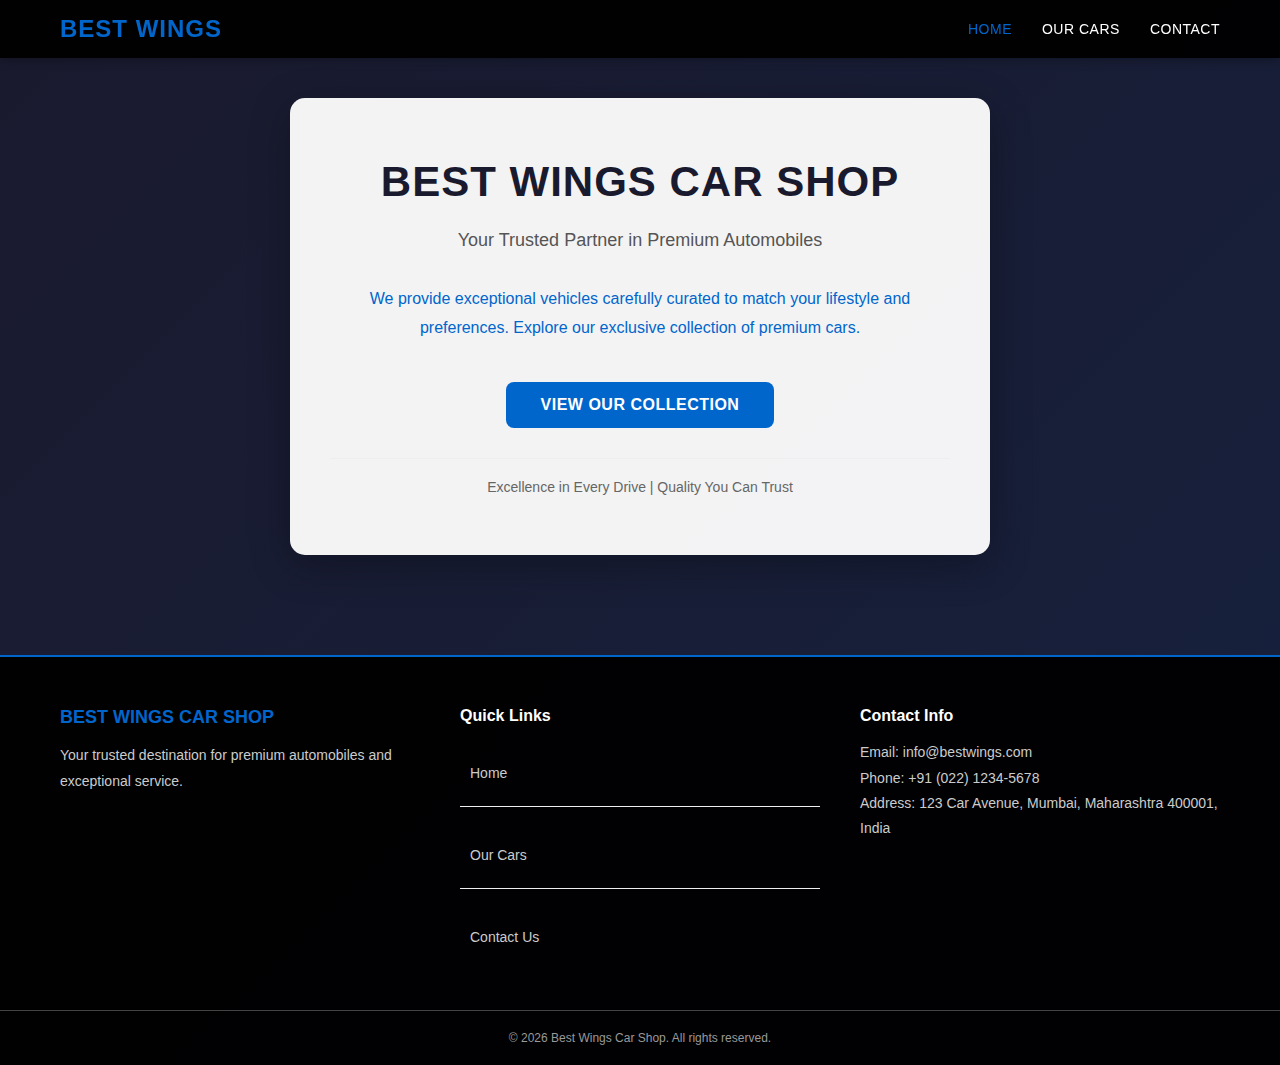
<file: vscode/index.html>
<!DOCTYPE html>
<html lang="en">
<head>
    <meta charset="UTF-8">
    <meta name="viewport" content="width=device-width, initial-scale=1.0">
    <title>Home - Best Wings Car Shop</title>
    <link rel="stylesheet" href="css/style.css">
</head>
<body>
    <header class="navbar">
        <div class="nav-container">
            <a href="index.html" class="logo">BEST WINGS</a>
            <nav class="nav-menu">
                <a href="index.html" class="nav-link active">Home</a>
                <a href="carlist-new.html" class="nav-link">Our Cars</a>
                <a href="#contact" class="nav-link">Contact</a>
            </nav>
        </div>
    </header>

    <div class="hero-section">
        <h1>BEST WINGS CAR SHOP</h1>
        <h2>Your Trusted Partner in Premium Automobiles</h2>
        <p class="description">We provide exceptional vehicles carefully curated to match your lifestyle and preferences. Explore our exclusive collection of premium cars.</p>
        <div class="button-group">
            <a href="carlist-new.html"><button class="btn-primary">View Our Collection</button></a>
        </div>
        <p class="tagline">Excellence in Every Drive | Quality You Can Trust</p>
    </div>

    <footer class="footer">
        <div class="footer-container">
            <div class="footer-section">
                <h3>BEST WINGS CAR SHOP</h3>
                <p>Your trusted destination for premium automobiles and exceptional service.</p>
            </div>
            <div class="footer-section">
                <h4>Quick Links</h4>
                <ul>
                    <li><a href="index.html">Home</a></li>
                    <li><a href="carlist-new.html">Our Cars</a></li>
                    <li><a href="#contact">Contact Us</a></li>
                </ul>
            </div>
            <div class="footer-section">
                <h4>Contact Info</h4>
                <p>Email: info@bestwings.com</p>
                <p>Phone: +91 (022) 1234-5678</p>
                <p>Address: 123 Car Avenue, Mumbai, Maharashtra 400001, India</p>
            </div>
        </div>
        <div class="footer-bottom">
            <p>&copy; 2026 Best Wings Car Shop. All rights reserved.</p>
        </div>
    </footer>
</body>
</html>
</file>
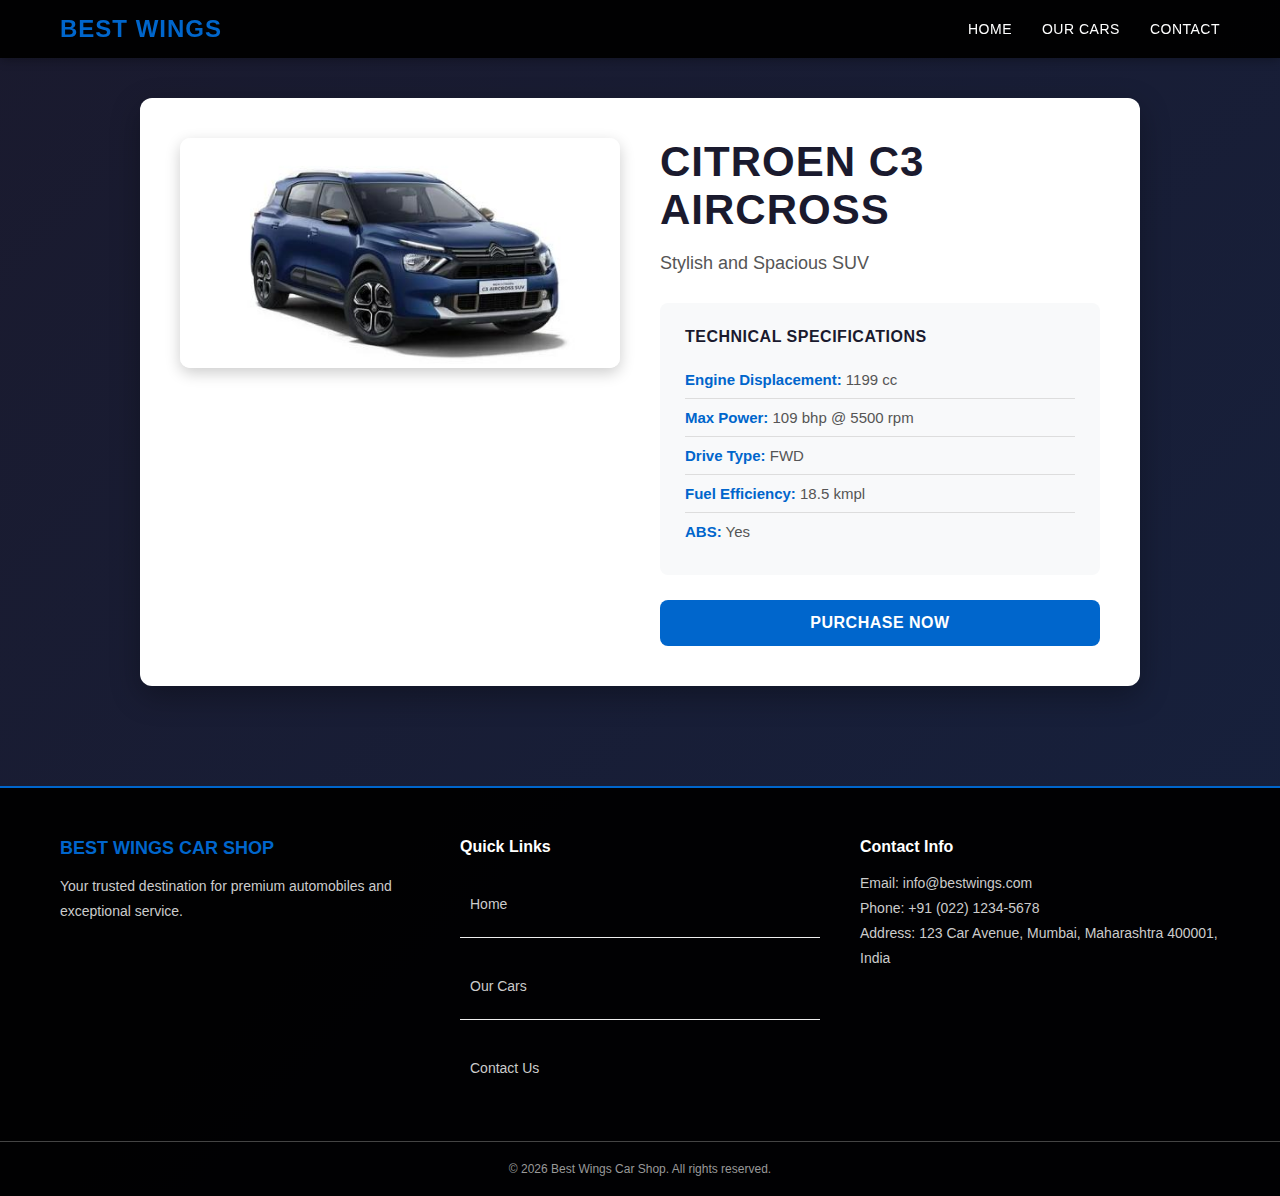
<file: vscode/car-citroen.html>
<!DOCTYPE html>
<html lang="en">
<head>
    <meta charset="UTF-8">
    <meta name="viewport" content="width=device-width, initial-scale=1.0">
    <title>Citroen C3 Aircross - Best Wings Car Shop</title>
    <link rel="stylesheet" href="css/style.css">
</head>
<body>
    <header class="navbar">
        <div class="nav-container">
            <a href="index.html" class="logo">BEST WINGS</a>
            <nav class="nav-menu">
                <a href="index.html" class="nav-link">Home</a>
                <a href="carlist.html" class="nav-link">Our Cars</a>
                <a href="#contact" class="nav-link">Contact</a>
            </nav>
        </div>
    </header>

    <div class="car-container">
        <div class="car-section">
            <div class="car-image-wrapper">
                <img src="images/citroen-c3-aircross.jpg" alt="Citroen C3 Aircross">
            </div>

            <div class="car-details">
                <h1>CITROEN C3 AIRCROSS</h1>
                <h2>Stylish and Spacious SUV</h2>

                <div class="specs">
                    <div class="specs-title">Technical Specifications</div>
                    
                    <div class="spec-item">
                        <span class="spec-label">Engine Displacement:</span> 1199 cc
                    </div>
                    <div class="spec-item">
                        <span class="spec-label">Max Power:</span> 109 bhp @ 5500 rpm
                    </div>
                    <div class="spec-item">
                        <span class="spec-label">Drive Type:</span> FWD
                    </div>
                    <div class="spec-item">
                        <span class="spec-label">Fuel Efficiency:</span> 18.5 kmpl
                    </div>
                    <div class="spec-item">
                        <span class="spec-label">ABS:</span> Yes
                    </div>
                </div>

                <a href="purchase.html"><button class="buy-button">Purchase Now</button></a>
            </div>
        </div>
    </div>

    <footer class="footer">
        <div class="footer-container">
            <div class="footer-section">
                <h3>BEST WINGS CAR SHOP</h3>
                <p>Your trusted destination for premium automobiles and exceptional service.</p>
            </div>
            <div class="footer-section">
                <h4>Quick Links</h4>
                <ul>
                    <li><a href="index.html">Home</a></li>
                    <li><a href="carlist.html">Our Cars</a></li>
                    <li><a href="#contact">Contact Us</a></li>
                </ul>
            </div>
            <div class="footer-section">
                <h4>Contact Info</h4>
                <p>Email: info@bestwings.com</p>
                <p>Phone: +91 (022) 1234-5678</p>
                <p>Address: 123 Car Avenue, Mumbai, Maharashtra 400001, India</p>
            </div>
        </div>
        <div class="footer-bottom">
            <p>&copy; 2026 Best Wings Car Shop. All rights reserved.</p>
        </div>
    </footer>
</body>
</html>
</file>
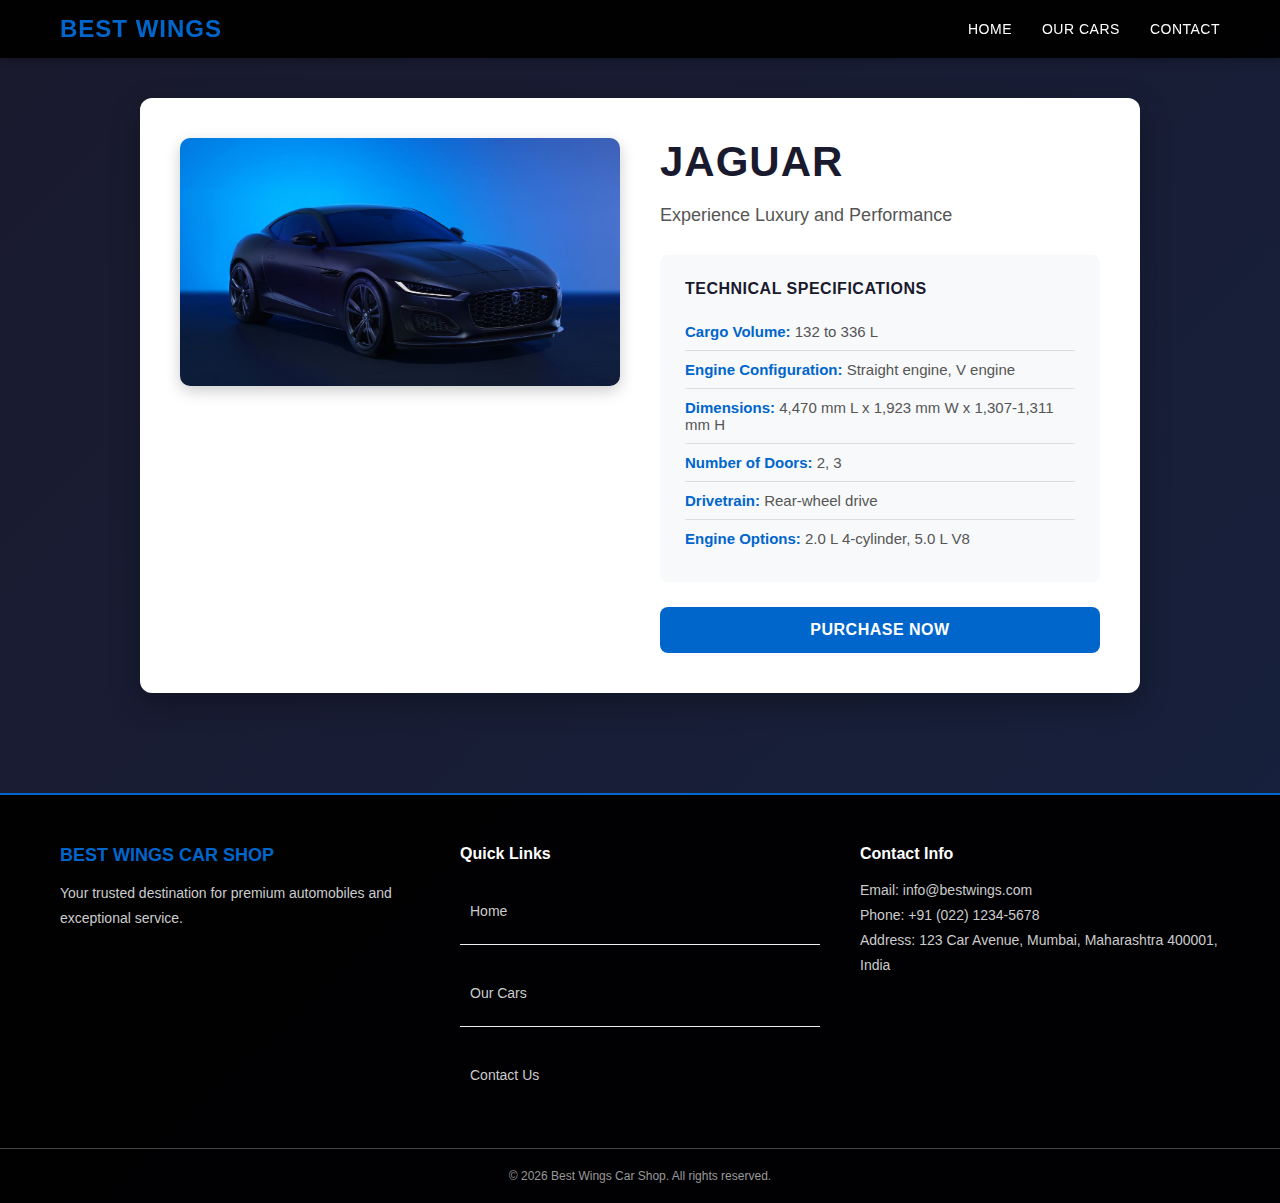
<file: vscode/car-jaguar.html>
<!DOCTYPE html>
<html lang="en">
<head>
    <meta charset="UTF-8">
    <meta name="viewport" content="width=device-width, initial-scale=1.0">
    <title>Jaguar - Best Wings Car Shop</title>
    <link rel="stylesheet" href="css/style.css">
</head>
<body>
    <header class="navbar">
        <div class="nav-container">
            <a href="index.html" class="logo">BEST WINGS</a>
            <nav class="nav-menu">
                <a href="index.html" class="nav-link">Home</a>
                <a href="carlist.html" class="nav-link">Our Cars</a>
                <a href="#contact" class="nav-link">Contact</a>
            </nav>
        </div>
    </header>

    <div class="car-container">
        <div class="car-section">
            <div class="car-image-wrapper">
                <img src="images/jaguar.jpg" alt="Jaguar">
            </div>

            <div class="car-details">
                <h1>JAGUAR</h1>
                <h2>Experience Luxury and Performance</h2>

                <div class="specs">
                    <div class="specs-title">Technical Specifications</div>
                    
                    <div class="spec-item">
                        <span class="spec-label">Cargo Volume:</span> 132 to 336 L
                    </div>
                    <div class="spec-item">
                        <span class="spec-label">Engine Configuration:</span> Straight engine, V engine
                    </div>
                    <div class="spec-item">
                        <span class="spec-label">Dimensions:</span> 4,470 mm L x 1,923 mm W x 1,307-1,311 mm H
                    </div>
                    <div class="spec-item">
                        <span class="spec-label">Number of Doors:</span> 2, 3
                    </div>
                    <div class="spec-item">
                        <span class="spec-label">Drivetrain:</span> Rear-wheel drive
                    </div>
                    <div class="spec-item">
                        <span class="spec-label">Engine Options:</span> 2.0 L 4-cylinder, 5.0 L V8
                    </div>
                </div>

                <a href="purchase.html"><button class="buy-button">Purchase Now</button></a>
            </div>
        </div>
    </div>

    <footer class="footer">
        <div class="footer-container">
            <div class="footer-section">
                <h3>BEST WINGS CAR SHOP</h3>
                <p>Your trusted destination for premium automobiles and exceptional service.</p>
            </div>
            <div class="footer-section">
                <h4>Quick Links</h4>
                <ul>
                    <li><a href="index.html">Home</a></li>
                    <li><a href="carlist.html">Our Cars</a></li>
                    <li><a href="#contact">Contact Us</a></li>
                </ul>
            </div>
            <div class="footer-section">
                <h4>Contact Info</h4>
                <p>Email: info@bestwings.com</p>
                <p>Phone: +91 (022) 1234-5678</p>
                <p>Address: 123 Car Avenue, Mumbai, Maharashtra 400001, India</p>
            </div>
        </div>
        <div class="footer-bottom">
            <p>&copy; 2026 Best Wings Car Shop. All rights reserved.</p>
        </div>
    </footer>
</body>
</html>
</file>
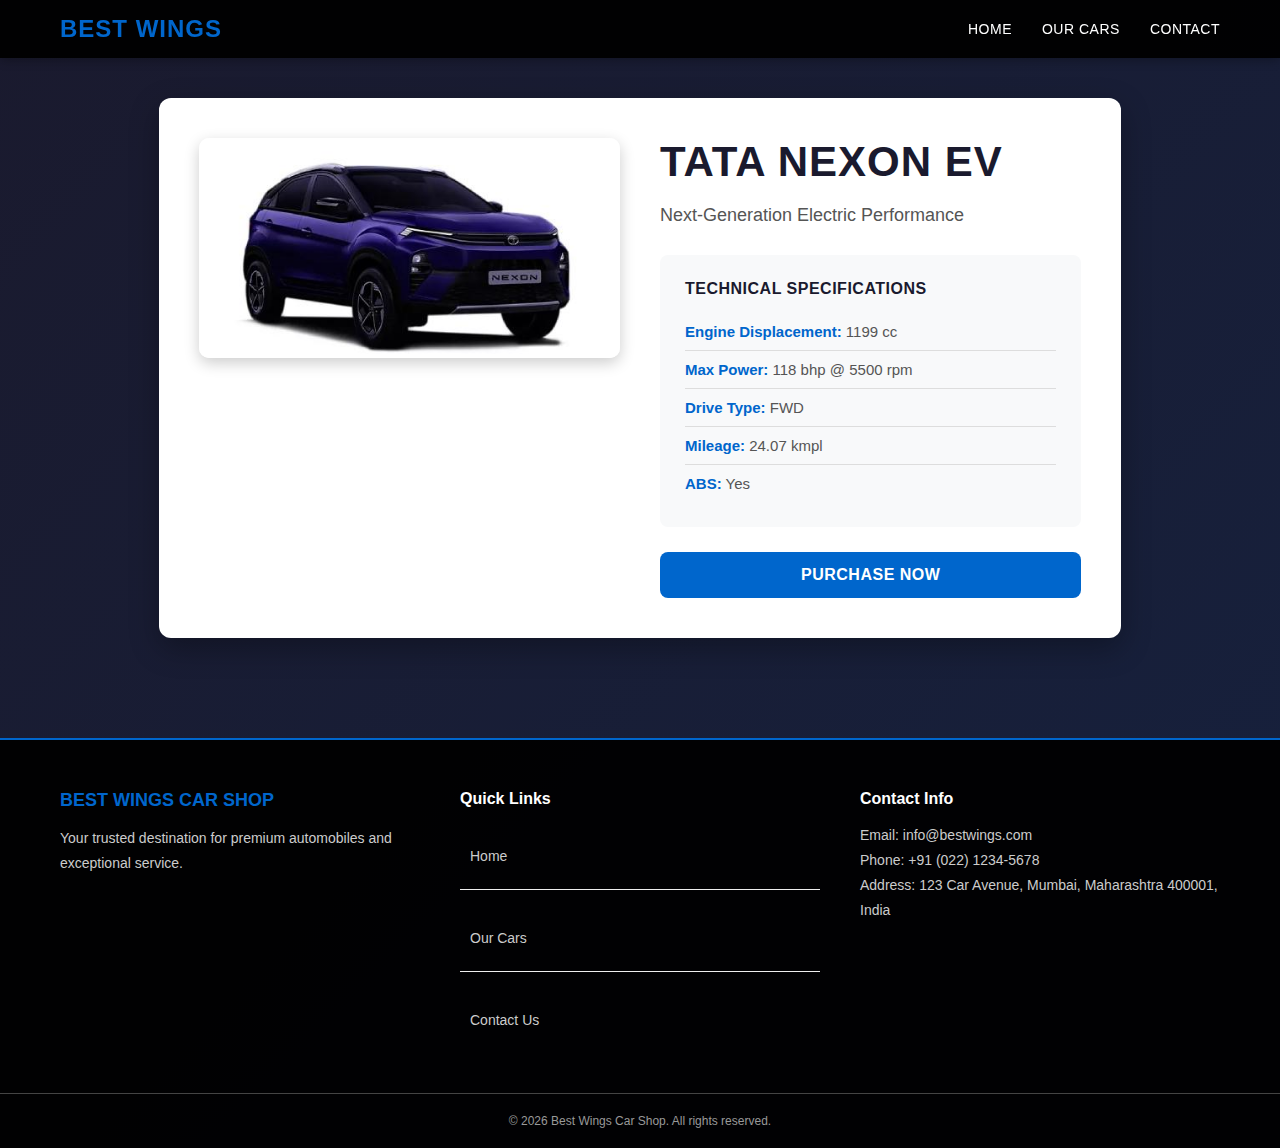
<file: vscode/car-nexon-ev.html>
<!DOCTYPE html>
<html lang="en">
<head>
    <meta charset="UTF-8">
    <meta name="viewport" content="width=device-width, initial-scale=1.0">
    <title>Tata Nexon EV - Best Wings Car Shop</title>
    <link rel="stylesheet" href="css/style.css">
</head>
<body>
    <header class="navbar">
        <div class="nav-container">
            <a href="index.html" class="logo">BEST WINGS</a>
            <nav class="nav-menu">
                <a href="index.html" class="nav-link">Home</a>
                <a href="carlist.html" class="nav-link">Our Cars</a>
                <a href="#contact" class="nav-link">Contact</a>
            </nav>
        </div>
    </header>

    <div class="car-container">
        <div class="car-section">
            <div class="car-image-wrapper">
                <img src="images/tatanexon5.jpg" alt="Tata Nexon EV">
            </div>

            <div class="car-details">
                <h1>TATA NEXON EV</h1>
                <h2>Next-Generation Electric Performance</h2>

                <div class="specs">
                    <div class="specs-title">Technical Specifications</div>
                    
                    <div class="spec-item">
                        <span class="spec-label">Engine Displacement:</span> 1199 cc
                    </div>
                    <div class="spec-item">
                        <span class="spec-label">Max Power:</span> 118 bhp @ 5500 rpm
                    </div>
                    <div class="spec-item">
                        <span class="spec-label">Drive Type:</span> FWD
                    </div>
                    <div class="spec-item">
                        <span class="spec-label">Mileage:</span> 24.07 kmpl
                    </div>
                    <div class="spec-item">
                        <span class="spec-label">ABS:</span> Yes
                    </div>
                </div>

                <a href="purchase.html"><button class="buy-button">Purchase Now</button></a>
            </div>
        </div>
    </div>

    <footer class="footer">
        <div class="footer-container">
            <div class="footer-section">
                <h3>BEST WINGS CAR SHOP</h3>
                <p>Your trusted destination for premium automobiles and exceptional service.</p>
            </div>
            <div class="footer-section">
                <h4>Quick Links</h4>
                <ul>
                    <li><a href="index.html">Home</a></li>
                    <li><a href="carlist.html">Our Cars</a></li>
                    <li><a href="#contact">Contact Us</a></li>
                </ul>
            </div>
            <div class="footer-section">
                <h4>Contact Info</h4>
                <p>Email: info@bestwings.com</p>
                <p>Phone: +91 (022) 1234-5678</p>
                <p>Address: 123 Car Avenue, Mumbai, Maharashtra 400001, India</p>
            </div>
        </div>
        <div class="footer-bottom">
            <p>&copy; 2026 Best Wings Car Shop. All rights reserved.</p>
        </div>
    </footer>
</body>
</html>
</file>
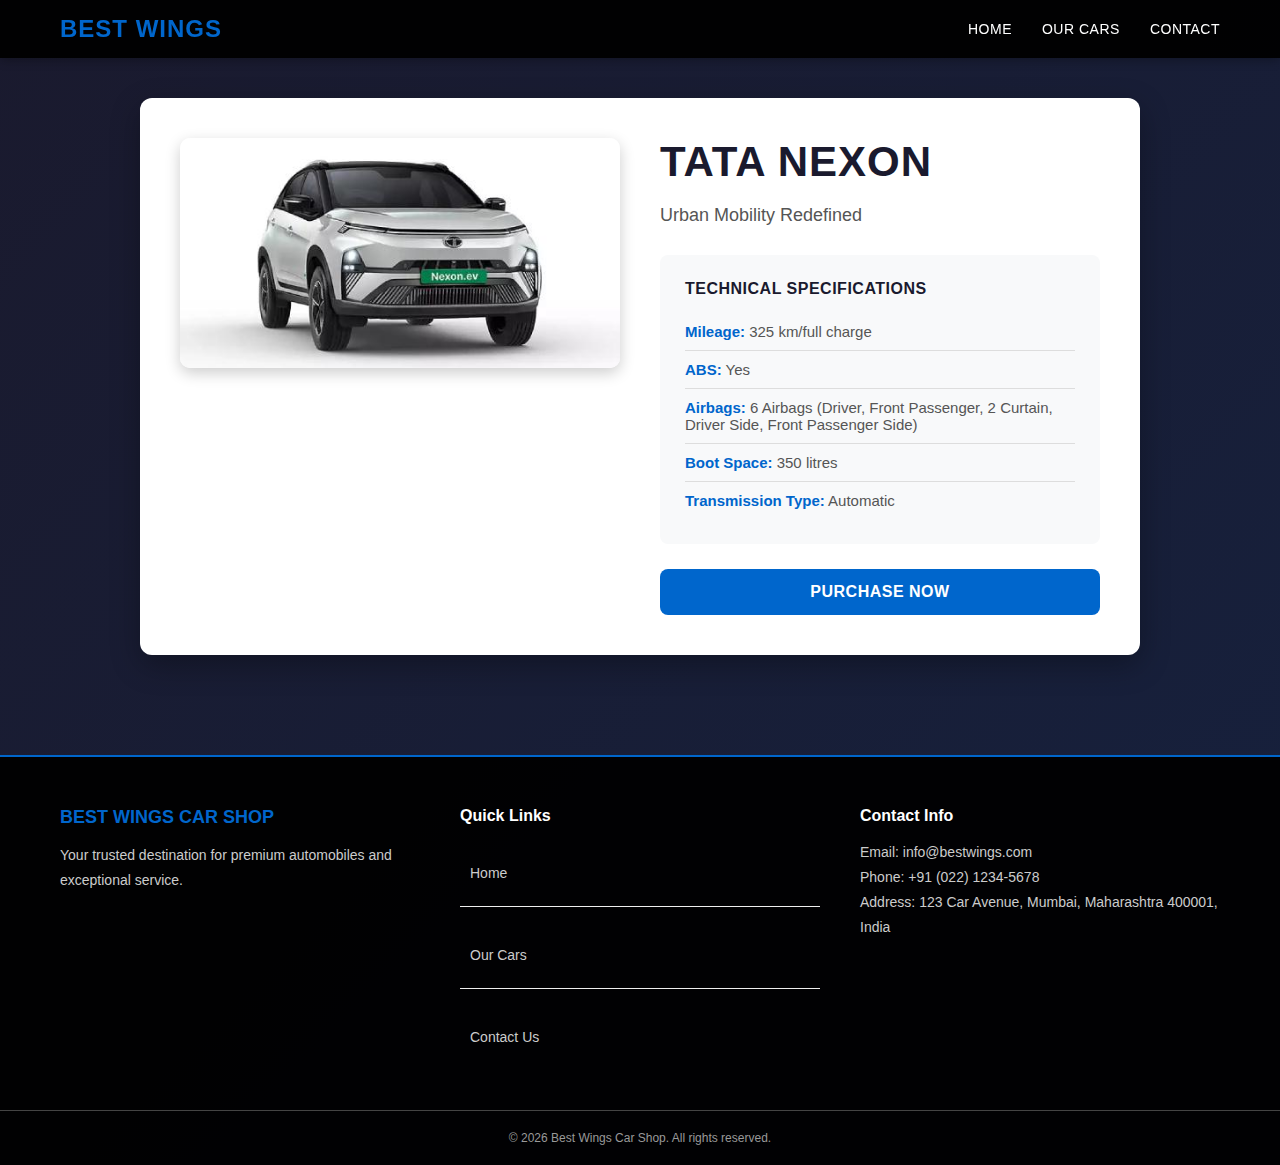
<file: vscode/car-nexon.html>
<!DOCTYPE html>
<html lang="en">
<head>
    <meta charset="UTF-8">
    <meta name="viewport" content="width=device-width, initial-scale=1.0">
    <title>Tata Nexon - Best Wings Car Shop</title>
    <link rel="stylesheet" href="css/style.css">
</head>
<body>
    <header class="navbar">
        <div class="nav-container">
            <a href="index.html" class="logo">BEST WINGS</a>
            <nav class="nav-menu">
                <a href="index.html" class="nav-link">Home</a>
                <a href="carlist.html" class="nav-link">Our Cars</a>
                <a href="#contact" class="nav-link">Contact</a>
            </nav>
        </div>
    </header>

    <div class="car-container">
        <div class="car-section">
            <div class="car-image-wrapper">
                <img src="images/tata-nexon-ev-facelift.jpg" alt="Tata Nexon">
            </div>

            <div class="car-details">
                <h1>TATA NEXON</h1>
                <h2>Urban Mobility Redefined</h2>

                <div class="specs">
                    <div class="specs-title">Technical Specifications</div>
                    
                    <div class="spec-item">
                        <span class="spec-label">Mileage:</span> 325 km/full charge
                    </div>
                    <div class="spec-item">
                        <span class="spec-label">ABS:</span> Yes
                    </div>
                    <div class="spec-item">
                        <span class="spec-label">Airbags:</span> 6 Airbags (Driver, Front Passenger, 2 Curtain, Driver Side, Front Passenger Side)
                    </div>
                    <div class="spec-item">
                        <span class="spec-label">Boot Space:</span> 350 litres
                    </div>
                    <div class="spec-item">
                        <span class="spec-label">Transmission Type:</span> Automatic
                    </div>
                </div>

                <a href="purchase.html"><button class="buy-button">Purchase Now</button></a>
            </div>
        </div>
    </div>

    <footer class="footer">
        <div class="footer-container">
            <div class="footer-section">
                <h3>BEST WINGS CAR SHOP</h3>
                <p>Your trusted destination for premium automobiles and exceptional service.</p>
            </div>
            <div class="footer-section">
                <h4>Quick Links</h4>
                <ul>
                    <li><a href="index.html">Home</a></li>
                    <li><a href="carlist.html">Our Cars</a></li>
                    <li><a href="#contact">Contact Us</a></li>
                </ul>
            </div>
            <div class="footer-section">
                <h4>Contact Info</h4>
                <p>Email: info@bestwings.com</p>
                <p>Phone: +91 (022) 1234-5678</p>
                <p>Address: 123 Car Avenue, Mumbai, Maharashtra 400001, India</p>
            </div>
        </div>
        <div class="footer-bottom">
            <p>&copy; 2026 Best Wings Car Shop. All rights reserved.</p>
        </div>
    </footer>
</body>
</html>
</file>
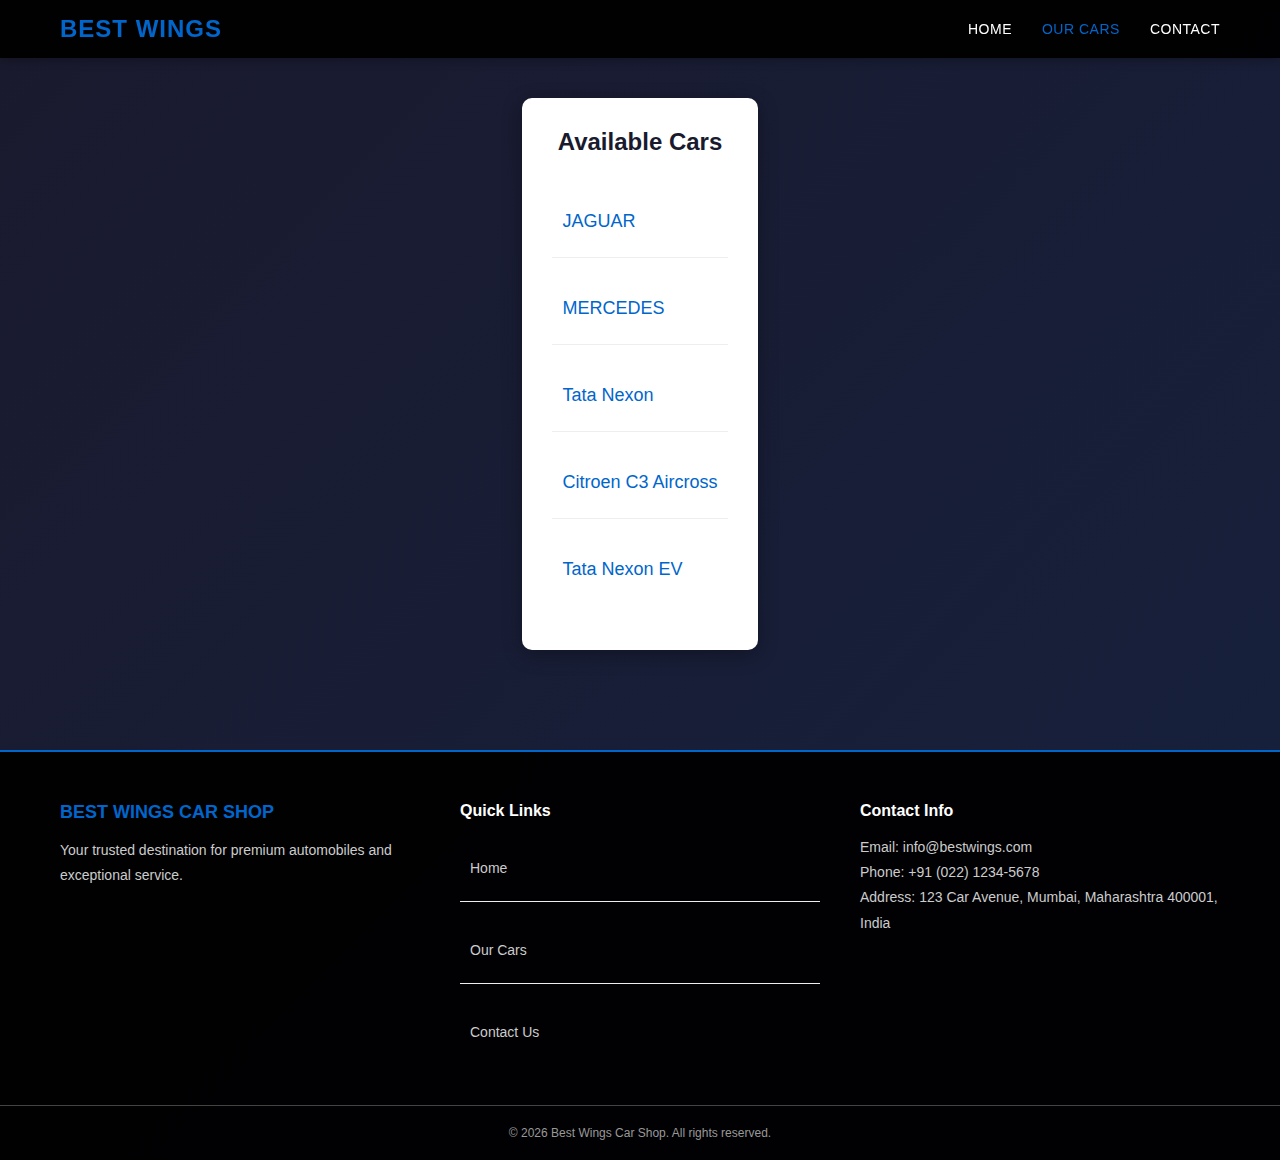
<file: vscode/carlist-new.html>
<!DOCTYPE html>
<html lang="en">
<head>
    <meta charset="UTF-8">
    <meta name="viewport" content="width=device-width, initial-scale=1.0">
    <title>Car List - Best Wings Car Shop</title>
    <link rel="stylesheet" href="css/style.css">
</head>
<body>
    <header class="navbar">
        <div class="nav-container">
            <a href="index.html" class="logo">BEST WINGS</a>
            <nav class="nav-menu">
                <a href="index.html" class="nav-link">Home</a>
                <a href="carlist.html" class="nav-link active">Our Cars</a>
                <a href="#contact" class="nav-link">Contact</a>
            </nav>
        </div>
    </header>

    <div class="container">
        <h2>Available Cars</h2>
        <ul>
            <li><a href="car-jaguar.html">JAGUAR</a></li>
            <li><a href="car-mercedes.html">MERCEDES</a></li>
            <li><a href="car-nexon.html">Tata Nexon</a></li>
            <li><a href="car-citroen.html">Citroen C3 Aircross</a></li>
            <li><a href="car-nexon-ev.html">Tata Nexon EV</a></li>
        </ul>
    </div>

    <footer class="footer">
        <div class="footer-container">
            <div class="footer-section">
                <h3>BEST WINGS CAR SHOP</h3>
                <p>Your trusted destination for premium automobiles and exceptional service.</p>
            </div>
            <div class="footer-section">
                <h4>Quick Links</h4>
                <ul>
                    <li><a href="index.html">Home</a></li>
                    <li><a href="carlist.html">Our Cars</a></li>
                    <li><a href="#contact">Contact Us</a></li>
                </ul>
            </div>
            <div class="footer-section">
                <h4>Contact Info</h4>
                <p>Email: info@bestwings.com</p>
                <p>Phone: +91 (022) 1234-5678</p>
                <p>Address: 123 Car Avenue, Mumbai, Maharashtra 400001, India</p>
            </div>
        </div>
        <div class="footer-bottom">
            <p>&copy; 2026 Best Wings Car Shop. All rights reserved.</p>
        </div>
    </footer>
</body>
</html>
</file>
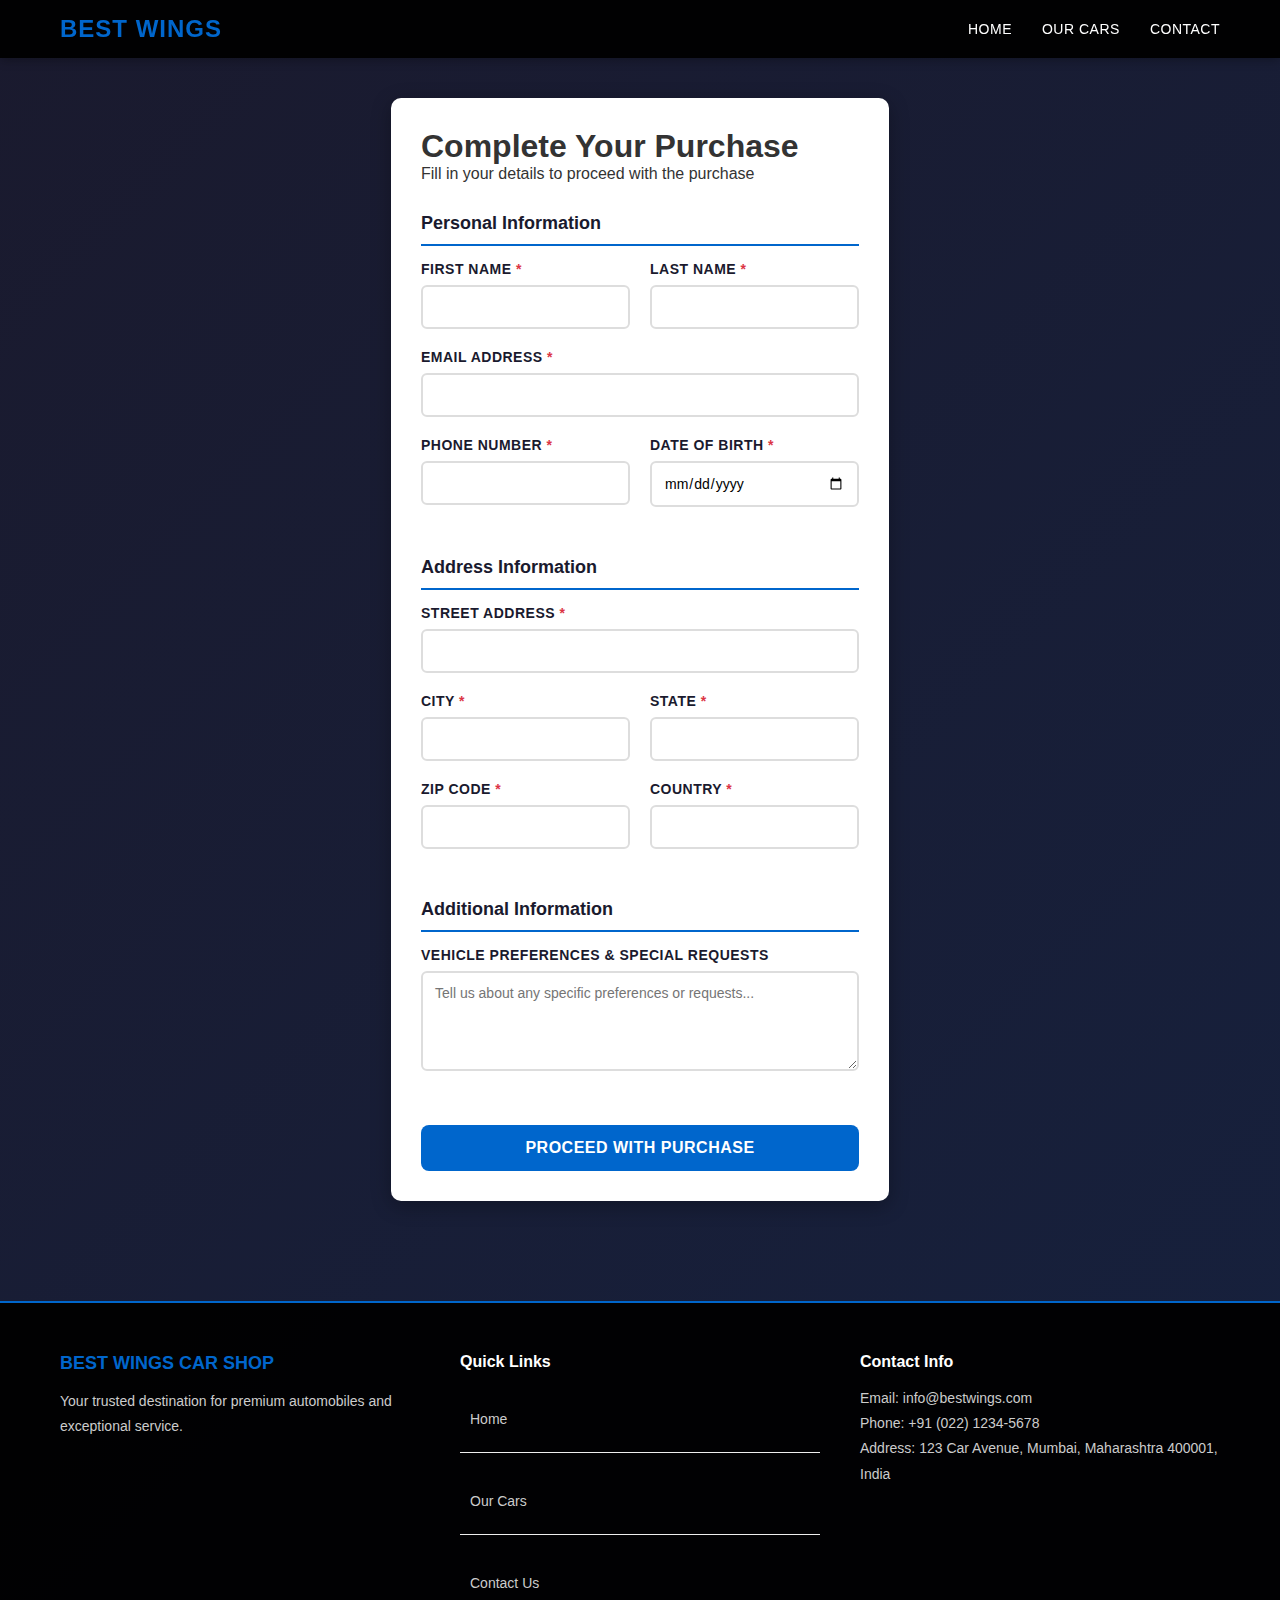
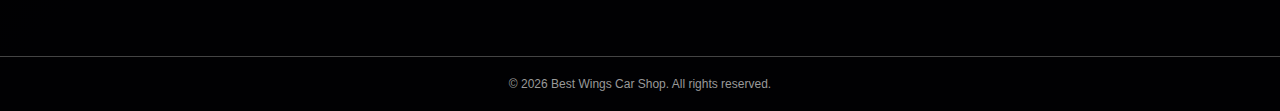
<file: vscode/purchase.html>
<!DOCTYPE html>
<html lang="en">
<head>
    <meta charset="UTF-8">
    <meta name="viewport" content="width=device-width, initial-scale=1.0">
    <title>Purchase - Best Wings Car Shop</title>
    <link rel="stylesheet" href="css/style.css">
</head>
<body>
    <header class="navbar">
        <div class="nav-container">
            <a href="index.html" class="logo">BEST WINGS</a>
            <nav class="nav-menu">
                <a href="index.html" class="nav-link">Home</a>
                <a href="carlist.html" class="nav-link">Our Cars</a>
                <a href="#contact" class="nav-link">Contact</a>
            </nav>
        </div>
    </header>

    <div class="container">
        <h1>Complete Your Purchase</h1>
        <p class="subtitle">Fill in your details to proceed with the purchase</p>

        <div class="success-message" id="successMessage">
            Thank you! Your purchase request has been submitted. We'll contact you soon.
        </div>

        <form id="purchaseForm">
            <!-- Personal Information Section -->
            <div class="section-title">Personal Information</div>

            <div class="form-row">
                <div class="form-group">
                    <label for="firstName">First Name <span class="required">*</span></label>
                    <input type="text" id="firstName" name="firstName" required>
                </div>
                <div class="form-group">
                    <label for="lastName">Last Name <span class="required">*</span></label>
                    <input type="text" id="lastName" name="lastName" required>
                </div>
            </div>

            <div class="form-group">
                <label for="email">Email Address <span class="required">*</span></label>
                <input type="email" id="email" name="email" required>
            </div>

            <div class="form-row">
                <div class="form-group">
                    <label for="phone">Phone Number <span class="required">*</span></label>
                    <input type="tel" id="phone" name="phone" required>
                </div>
                <div class="form-group">
                    <label for="dob">Date of Birth <span class="required">*</span></label>
                    <input type="date" id="dob" name="dob" required>
                </div>
            </div>

            <!-- Address Section -->
            <div class="section-title">Address Information</div>

            <div class="form-group">
                <label for="address">Street Address <span class="required">*</span></label>
                <input type="text" id="address" name="address" required>
            </div>

            <div class="form-row">
                <div class="form-group">
                    <label for="city">City <span class="required">*</span></label>
                    <input type="text" id="city" name="city" required>
                </div>
                <div class="form-group">
                    <label for="state">State <span class="required">*</span></label>
                    <input type="text" id="state" name="state" required>
                </div>
            </div>

            <div class="form-row">
                <div class="form-group">
                    <label for="zipcode">Zip Code <span class="required">*</span></label>
                    <input type="text" id="zipcode" name="zipcode" required>
                </div>
                <div class="form-group">
                    <label for="country">Country <span class="required">*</span></label>
                    <input type="text" id="country" name="country" required>
                </div>
            </div>

            <!-- Additional Information Section -->
            <div class="section-title">Additional Information</div>

            <div class="form-group">
                <label for="preferences">Vehicle Preferences & Special Requests</label>
                <textarea id="preferences" name="preferences" placeholder="Tell us about any specific preferences or requests..."></textarea>
            </div>

            <button type="submit" class="submit-button">Proceed with Purchase</button>
        </form>
    </div>

    <footer class="footer">
        <div class="footer-container">
            <div class="footer-section">
                <h3>BEST WINGS CAR SHOP</h3>
                <p>Your trusted destination for premium automobiles and exceptional service.</p>
            </div>
            <div class="footer-section">
                <h4>Quick Links</h4>
                <ul>
                    <li><a href="index.html">Home</a></li>
                    <li><a href="carlist.html">Our Cars</a></li>
                    <li><a href="#contact">Contact Us</a></li>
                </ul>
            </div>
            <div class="footer-section">
                <h4>Contact Info</h4>
                <p>Email: info@bestwings.com</p>
                <p>Phone: +91 (022) 1234-5678</p>
                <p>Address: 123 Car Avenue, Mumbai, Maharashtra 400001, India</p>
            </div>
        </div>
        <div class="footer-bottom">
            <p>&copy; 2026 Best Wings Car Shop. All rights reserved.</p>
        </div>
    </footer>

    <script>
        document.getElementById('purchaseForm').addEventListener('submit', function(e) {
            e.preventDefault();
            
            // Get form data
            const formData = new FormData(this);
            const data = Object.fromEntries(formData);
            
            // Log the data (in a real application, this would be sent to a server)
            console.log('Purchase Form Data:', data);
            
            // Redirect to thank you page
            window.location.href = 'thankyou.html';
        });
    </script>
</body>
</html>
</file>
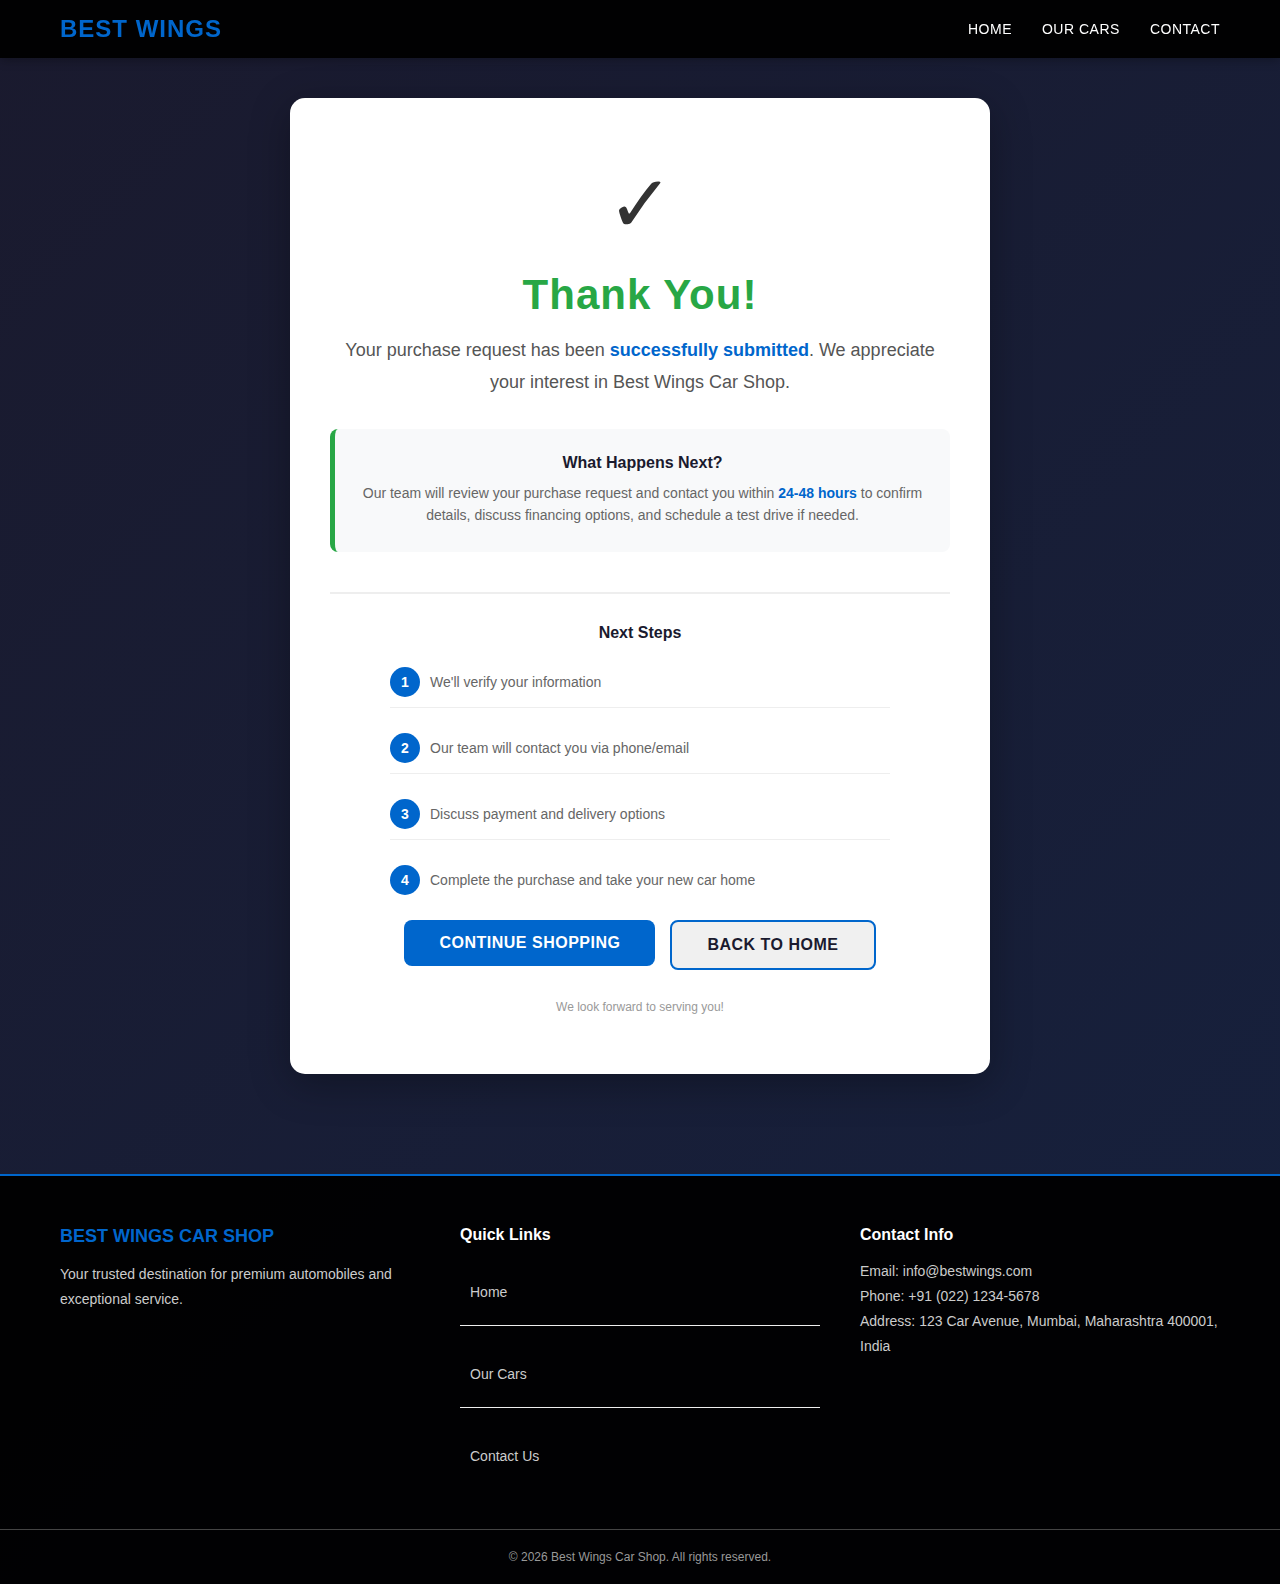
<file: vscode/thankyou-new.html>
<!DOCTYPE html>
<html lang="en">
<head>
    <meta charset="UTF-8">
    <meta name="viewport" content="width=device-width, initial-scale=1.0">
    <title>Thank You - Best Wings Car Shop</title>
    <link rel="stylesheet" href="css/style.css">
</head>
<body>
    <header class="navbar">
        <div class="nav-container">
            <a href="index.html" class="logo">BEST WINGS</a>
            <nav class="nav-menu">
                <a href="index.html" class="nav-link">Home</a>
                <a href="carlist.html" class="nav-link">Our Cars</a>
                <a href="#contact" class="nav-link">Contact</a>
            </nav>
        </div>
    </header>

    <div class="body-content">
        <div class="thank-you-container">
            <div class="success-icon">✓</div>
            <h1>Thank You!</h1>
            <p class="message">Your purchase request has been <span class="highlight">successfully submitted</span>. We appreciate your interest in Best Wings Car Shop.</p>

            <div class="info-box">
                <h3>What Happens Next?</h3>
                <p>Our team will review your purchase request and contact you within <span class="highlight">24-48 hours</span> to confirm details, discuss financing options, and schedule a test drive if needed.</p>
            </div>

            <div class="next-steps">
                <h3>Next Steps</h3>
                <ul class="steps-list">
                    <li><span class="step-number">1</span>We'll verify your information</li>
                    <li><span class="step-number">2</span>Our team will contact you via phone/email</li>
                    <li><span class="step-number">3</span>Discuss payment and delivery options</li>
                    <li><span class="step-number">4</span>Complete the purchase and take your new car home</li>
                </ul>
            </div>

            <div class="button-group">
                <a href="carlist.html"><button class="btn-primary">Continue Shopping</button></a>
                <a href="index.html"><button class="btn-secondary">Back to Home</button></a>
            </div>

            <p style="color: #999; font-size: 12px; margin-top: 30px;">We look forward to serving you!</p>
        </div>
    </div>

    <footer class="footer">
        <div class="footer-container">
            <div class="footer-section">
                <h3>BEST WINGS CAR SHOP</h3>
                <p>Your trusted destination for premium automobiles and exceptional service.</p>
            </div>
            <div class="footer-section">
                <h4>Quick Links</h4>
                <ul>
                    <li><a href="index.html">Home</a></li>
                    <li><a href="carlist.html">Our Cars</a></li>
                    <li><a href="#contact">Contact Us</a></li>
                </ul>
            </div>
            <div class="footer-section">
                <h4>Contact Info</h4>
                <p>Email: info@bestwings.com</p>
                <p>Phone: +91 (022) 1234-5678</p>
                <p>Address: 123 Car Avenue, Mumbai, Maharashtra 400001, India</p>
            </div>
        </div>
        <div class="footer-bottom">
            <p>&copy; 2026 Best Wings Car Shop. All rights reserved.</p>
        </div>
    </footer>
</body>
</html>
</file>
<file: vscode/css/style.css>
/* ========================================
   GENERAL STYLES
   ======================================== */
* {
    margin: 0;
    padding: 0;
    box-sizing: border-box;
}

body {
    font-family: 'Segoe UI', Tahoma, Geneva, Verdana, sans-serif;
    background: linear-gradient(135deg, #1a1a2e 0%, #16213e 100%);
    color: #333;
    min-height: 100vh;
    display: flex;
    flex-direction: column;
}

/* ========================================
   NAVBAR / HEADER STYLES
   ======================================== */
.navbar {
    background-color: rgba(0, 0, 0, 0.95);
    padding: 15px 0;
    box-shadow: 0 2px 10px rgba(0, 0, 0, 0.3);
    position: sticky;
    top: 0;
    z-index: 100;
}

.nav-container {
    max-width: 1200px;
    margin: 0 auto;
    padding: 0 20px;
    display: flex;
    justify-content: space-between;
    align-items: center;
}

.logo {
    font-size: 24px;
    font-weight: 700;
    color: #0066cc;
    text-decoration: none;
    letter-spacing: 1px;
}

.nav-menu {
    display: flex;
    gap: 30px;
}

.nav-link {
    color: #fff;
    text-decoration: none;
    font-size: 14px;
    font-weight: 500;
    transition: color 0.3s ease;
    text-transform: uppercase;
    letter-spacing: 0.5px;
}

.nav-link:hover,
.nav-link.active {
    color: #0066cc;
}

/* ========================================
   FOOTER STYLES
   ======================================== */
.footer {
    background-color: rgba(0, 0, 0, 0.95);
    color: #fff;
    padding: 50px 0 20px;
    margin-top: 60px;
    border-top: 2px solid #0066cc;
}

.footer-container {
    max-width: 1200px;
    margin: 0 auto;
    padding: 0 20px;
    display: grid;
    grid-template-columns: repeat(auto-fit, minmax(250px, 1fr));
    gap: 40px;
    margin-bottom: 30px;
}

.footer-section h3 {
    font-size: 18px;
    margin-bottom: 15px;
    color: #0066cc;
}

.footer-section h4 {
    font-size: 16px;
    margin-bottom: 15px;
    font-weight: 600;
}

.footer-section p {
    color: #ccc;
    line-height: 1.8;
    font-size: 14px;
}

.footer-section ul {
    list-style: none;
}

.footer-section ul li {
    margin-bottom: 10px;
}

.footer-section ul li a {
    color: #ccc;
    text-decoration: none;
    transition: color 0.3s ease;
    font-size: 14px;
}

.footer-section ul li a:hover {
    color: #0066cc;
}

.footer-bottom {
    text-align: center;
    padding-top: 20px;
    border-top: 1px solid #444;
    color: #999;
    font-size: 12px;
}

/* ========================================
   HERO SECTION (HOME PAGE)
   ======================================== */
.hero-section {
    text-align: center;
    background: rgba(255, 255, 255, 0.95);
    padding: 60px 40px;
    border-radius: 15px;
    box-shadow: 0 10px 40px rgba(0, 0, 0, 0.3);
    max-width: 700px;
    animation: slideUp 0.8s ease-out;
    margin: 40px auto;
    flex: 1;
    display: flex;
    flex-direction: column;
    justify-content: center;
}

@keyframes slideUp {
    from {
        opacity: 0;
        transform: translateY(30px);
    }
    to {
        opacity: 1;
        transform: translateY(0);
    }
}

.hero-section h1 {
    color: #1a1a2e;
    font-size: 42px;
    margin-bottom: 20px;
    font-weight: 700;
    letter-spacing: 1px;
}

.hero-section h2 {
    color: #555;
    font-size: 18px;
    margin-bottom: 30px;
    line-height: 1.6;
    font-weight: 400;
}

.description {
    color: #0066cc;
    font-size: 16px;
    margin-bottom: 40px;
    line-height: 1.8;
    font-weight: 500;
}

.button-group {
    display: flex;
    gap: 15px;
    justify-content: center;
    flex-wrap: wrap;
}

a {
    text-decoration: none;
}

button {
    padding: 14px 35px;
    font-size: 16px;
    font-weight: 600;
    border: none;
    border-radius: 8px;
    cursor: pointer;
    transition: all 0.3s ease;
    text-transform: uppercase;
    letter-spacing: 0.5px;
}

.btn-primary {
    background-color: #0066cc;
    color: white;
}

.btn-primary:hover {
    background-color: #004399;
    transform: translateY(-3px);
    box-shadow: 0 8px 20px rgba(0, 102, 204, 0.3);
}

.btn-secondary {
    background-color: #f0f0f0;
    color: #1a1a2e;
    border: 2px solid #0066cc;
}

.btn-secondary:hover {
    background-color: #0066cc;
    color: white;
    transform: translateY(-3px);
}

.tagline {
    font-size: 14px;
    color: #666;
    margin-top: 30px;
    padding-top: 20px;
    border-top: 1px solid #eee;
}

/* ========================================
   CAR LIST PAGE STYLES
   ======================================== */
.container {
    max-width: 900px;
    margin: 40px auto;
    padding: 30px;
    background-color: white;
    border-radius: 10px;
    box-shadow: 0 5px 20px rgba(0, 0, 0, 0.3);
    flex: 1;
}

.container h2 {
    text-align: center;
    color: #1a1a2e;
    margin-bottom: 30px;
    font-size: 24px;
}

ul {
    list-style: none;
}

li {
    margin: 15px 0;
    border-bottom: 1px solid #eee;
    padding: 15px 0;
}

li:last-child {
    border-bottom: none;
}

li a {
    text-decoration: none;
    color: #0066cc;
    font-size: 18px;
    font-weight: 500;
    display: block;
    padding: 10px;
    border-radius: 5px;
    transition: all 0.3s ease;
}

li a:hover {
    background-color: #f0f4ff;
    color: #004399;
    margin-left: 10px;
}

/* ========================================
   CAR DETAIL PAGE STYLES
   ======================================== */
.car-container {
    max-width: 1000px;
    margin: 40px auto;
    padding: 40px;
    background-color: white;
    border-radius: 12px;
    box-shadow: 0 10px 30px rgba(0, 0, 0, 0.3);
    flex: 1;
}

.car-section {
    display: flex;
    gap: 40px;
    align-items: flex-start;
}

.car-image-wrapper {
    flex: 1;
    min-width: 300px;
}

.car-image-wrapper img {
    width: 100%;
    height: auto;
    border-radius: 10px;
    box-shadow: 0 5px 15px rgba(0, 0, 0, 0.2);
}

.car-details {
    flex: 1;
}

.car-details h1 {
    color: #1a1a2e;
    font-size: 42px;
    margin-bottom: 15px;
    font-weight: 700;
    letter-spacing: 1px;
}

.car-details h2 {
    color: #555;
    font-size: 18px;
    margin-bottom: 25px;
    line-height: 1.6;
    font-weight: 400;
}

.specs {
    background-color: #f8f9fa;
    padding: 25px;
    border-radius: 8px;
    margin-bottom: 25px;
}

.specs-title {
    font-size: 16px;
    font-weight: 600;
    color: #1a1a2e;
    margin-bottom: 15px;
    text-transform: uppercase;
    letter-spacing: 0.5px;
}

.spec-item {
    padding: 10px 0;
    border-bottom: 1px solid #ddd;
    color: #555;
    font-size: 15px;
}

.spec-item:last-child {
    border-bottom: none;
}

.spec-label {
    font-weight: 600;
    color: #0066cc;
}

.buy-button {
    padding: 14px 40px;
    font-size: 16px;
    font-weight: 600;
    background-color: #0066cc;
    color: white;
    border: none;
    border-radius: 8px;
    cursor: pointer;
    transition: all 0.3s ease;
    text-transform: uppercase;
    letter-spacing: 0.5px;
    display: block;
    width: 100%;
    text-align: center;
}

.buy-button:hover {
    background-color: #004399;
    transform: translateY(-3px);
    box-shadow: 0 8px 20px rgba(0, 102, 204, 0.3);
}

/* ========================================
   PURCHASE FORM STYLES
   ======================================== */
.form-group {
    margin-bottom: 20px;
}

label {
    display: block;
    margin-bottom: 8px;
    color: #1a1a2e;
    font-weight: 600;
    font-size: 14px;
    text-transform: uppercase;
    letter-spacing: 0.5px;
}

input, textarea, select {
    width: 100%;
    padding: 12px;
    border: 2px solid #ddd;
    border-radius: 6px;
    font-size: 14px;
    font-family: 'Segoe UI', Tahoma, Geneva, Verdana, sans-serif;
    transition: border-color 0.3s ease;
}

input:focus, textarea:focus, select:focus {
    outline: none;
    border-color: #0066cc;
    box-shadow: 0 0 0 3px rgba(0, 102, 204, 0.1);
}

textarea {
    resize: vertical;
    min-height: 100px;
}

.form-row {
    display: grid;
    grid-template-columns: 1fr 1fr;
    gap: 20px;
}

.section-title {
    font-size: 18px;
    font-weight: 600;
    color: #1a1a2e;
    margin-top: 30px;
    margin-bottom: 15px;
    padding-bottom: 10px;
    border-bottom: 2px solid #0066cc;
}

.submit-button {
    width: 100%;
    padding: 14px 40px;
    font-size: 16px;
    font-weight: 600;
    background-color: #0066cc;
    color: white;
    border: none;
    border-radius: 8px;
    cursor: pointer;
    transition: all 0.3s ease;
    text-transform: uppercase;
    letter-spacing: 0.5px;
    margin-top: 30px;
}

.submit-button:hover {
    background-color: #004399;
    transform: translateY(-3px);
    box-shadow: 0 8px 20px rgba(0, 102, 204, 0.3);
}

.required {
    color: #dc3545;
}

.success-message {
    display: none;
    background-color: #d4edda;
    border: 2px solid #28a745;
    color: #155724;
    padding: 20px;
    border-radius: 8px;
    text-align: center;
    margin-bottom: 20px;
    font-weight: 600;
}

/* ========================================
   THANK YOU PAGE STYLES
   ======================================== */
.body-content {
    flex: 1;
    display: flex;
    align-items: center;
    justify-content: center;
    padding: 40px 20px;
}

.thank-you-container {
    max-width: 700px;
    padding: 60px 40px;
    background-color: white;
    border-radius: 15px;
    box-shadow: 0 10px 40px rgba(0, 0, 0, 0.3);
    text-align: center;
    animation: slideUp 0.8s ease-out;
}

.success-icon {
    font-size: 80px;
    margin-bottom: 20px;
    animation: bounce 0.6s ease-out;
}

@keyframes bounce {
    0% {
        transform: scale(0);
    }
    50% {
        transform: scale(1.1);
    }
    100% {
        transform: scale(1);
    }
}

.thank-you-container h1 {
    color: #28a745;
    font-size: 42px;
    margin-bottom: 15px;
    font-weight: 700;
    letter-spacing: 1px;
}

.message {
    color: #555;
    font-size: 18px;
    line-height: 1.8;
    margin-bottom: 30px;
}

.highlight {
    color: #0066cc;
    font-weight: 600;
}

.info-box {
    background-color: #f8f9fa;
    padding: 25px;
    border-radius: 8px;
    margin: 30px 0;
    border-left: 5px solid #28a745;
}

.info-box h3 {
    color: #1a1a2e;
    margin-bottom: 10px;
    font-size: 16px;
}

.info-box p {
    color: #666;
    font-size: 14px;
    line-height: 1.6;
}

.next-steps {
    margin-top: 40px;
    padding-top: 30px;
    border-top: 2px solid #eee;
}

.next-steps h3 {
    color: #1a1a2e;
    margin-bottom: 15px;
    font-size: 16px;
}

.steps-list {
    list-style: none;
    text-align: left;
    max-width: 500px;
    margin: 0 auto;
}

.steps-list li {
    padding: 10px 0;
    color: #666;
    font-size: 14px;
    border-bottom: 1px solid #eee;
}

.steps-list li:last-child {
    border-bottom: none;
}

.step-number {
    display: inline-block;
    width: 30px;
    height: 30px;
    background-color: #0066cc;
    color: white;
    border-radius: 50%;
    text-align: center;
    line-height: 30px;
    margin-right: 10px;
    font-weight: 600;
}

/* ========================================
   RESPONSIVE DESIGN
   ======================================== */
@media (max-width: 768px) {
    .car-section {
        flex-direction: column;
        gap: 20px;
    }

    .car-details h1 {
        font-size: 32px;
    }

    .car-container {
        padding: 20px;
    }

    .container {
        padding: 20px;
    }

    .form-row {
        grid-template-columns: 1fr;
    }

    .nav-menu {
        gap: 15px;
    }

    .button-group {
        flex-direction: column;
    }

    button {
        width: 100%;
    }

    .hero-section {
        padding: 40px 20px;
        margin: 20px;
    }

    .hero-section h1 {
        font-size: 32px;
    }

    .thank-you-container {
        padding: 40px 20px;
    }

    .thank-you-container h1 {
        font-size: 32px;
    }
}
</file>
